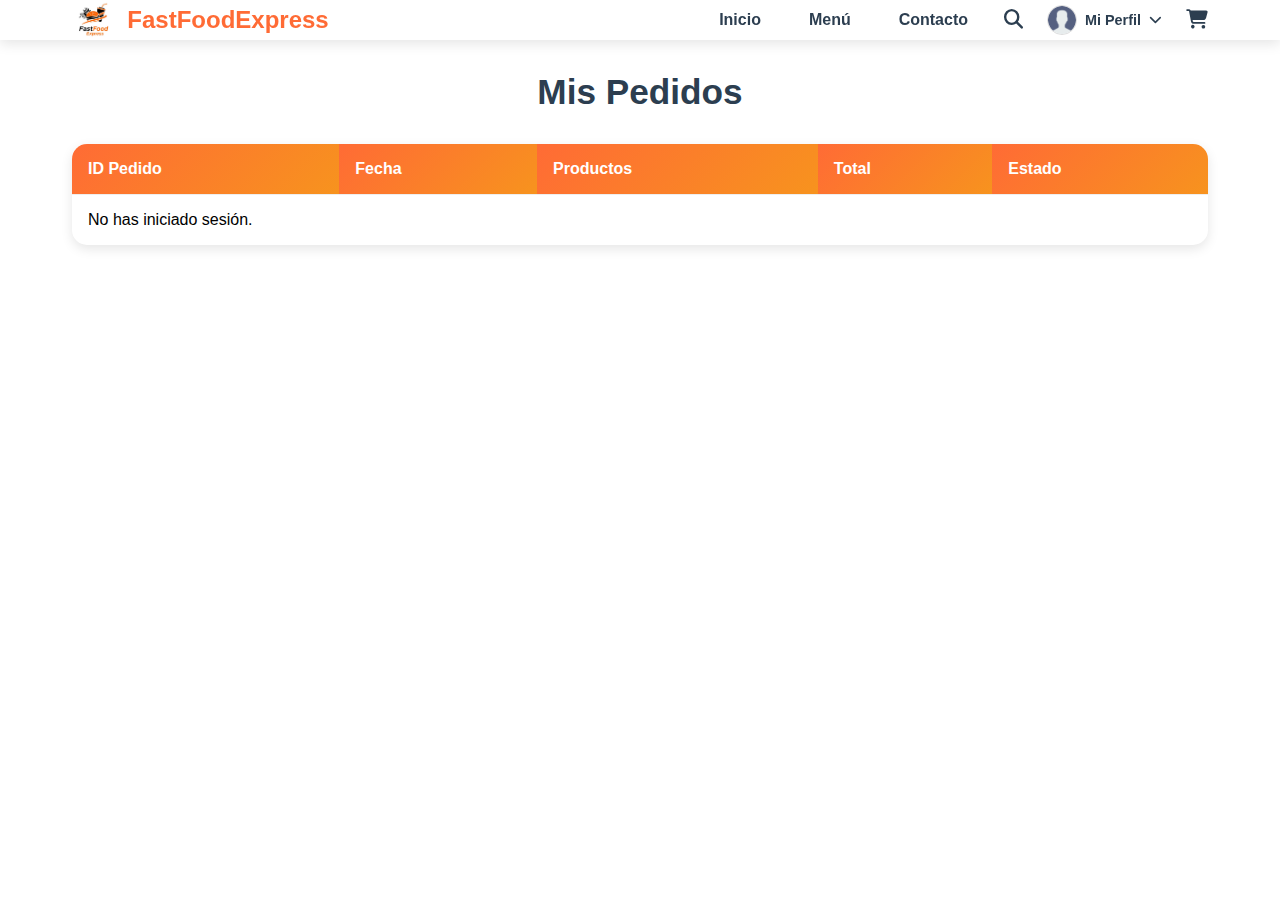
<file: pages/pedidos.html>
<!DOCTYPE html>
<html lang="es">
<head>
  <meta charset="UTF-8" />
  <meta name="viewport" content="width=device-width, initial-scale=1.0" />
  <title>Mis Pedidos</title>
  <link rel="stylesheet" href="../CSS/navbar.css" />
  <link rel="stylesheet" href="../CSS/global.css">
  <link rel="stylesheet" href="../CSS/admin.css" />
  <!-- ✅ Font Awesome para iconos -->
  <link rel="stylesheet" href="https://cdnjs.cloudflare.com/ajax/libs/font-awesome/6.4.0/css/all.min.css">
</head>
<body>
  <nav class="navbar">
    <div class="container">
      <div class="logo">
        <img src="../assets/images/logo.jpg" alt="Logo" />
        <span class="brand-name">FastFoodExpress</span>
      </div>
      <div class="nav-actions">
        <ul class="nav-links">
          <li><a href="../index.html">Inicio</a></li>
          <li><a href="productos.html">Menú</a></li>
          <li><a href="#contacto">Contacto</a></li>
        </ul>
        <button class="search-btn"><i class="fas fa-search"></i></button>
        <a href="perfil-cliente.html" class="user-profile-link" id="userProfileLink">
          <img src="../assets/images/default-avatar.png" alt="Perfil" class="user-avatar" id="navbarAvatar">
          <span class="user-name" id="navbarUserName">Mi Perfil</span>
          <i class="fas fa-chevron-down dropdown-icon"></i>
        </a>
        <a href="pedidos.html" class="cart-btn">
          <i class="fas fa-shopping-cart"></i>
          <span class="cart-count" id="cartCount">0</span>
        </a>
      </div>
    </div>
  </nav>

  <main class="admin-container">
    <h1>Mis Pedidos</h1>
    <table>
      <thead>
        <tr>
          <th>ID Pedido</th>
          <th>Fecha</th>
          <th>Productos</th>
          <th>Total</th>
          <th>Estado</th>
        </tr>
      </thead>
      <tbody id="pedidos-body">
        <!-- Se llenará con JS -->
      </tbody>
    </table>
  </main>

  <script src="../JS/main.js"></script>
  <script>
    // Función para cargar el perfil del usuario en la navbar
    function cargarPerfilNavbar() {
      const currentUser = JSON.parse(localStorage.getItem('currentUser'));
      const navbarAvatar = document.getElementById('navbarAvatar');
      const navbarUserName = document.getElementById('navbarUserName');
      
      if (currentUser) {
        navbarUserName.textContent = currentUser.nombre || 'Mi Perfil';
        if (currentUser.avatar) {
          navbarAvatar.src = currentUser.avatar;
        }
      } else {
        navbarUserName.textContent = 'Mi Perfil';
        navbarAvatar.src = '../assets/images/default-avatar.png';
      }
    }

    document.addEventListener('DOMContentLoaded', function() {
      cargarPerfilNavbar();

      const currentUser = JSON.parse(localStorage.getItem('currentUser'));
      const pedidos = JSON.parse(localStorage.getItem('pedidos')) || [];
      const pedidosBody = document.getElementById('pedidos-body');

      if (!currentUser) {
        pedidosBody.innerHTML = '<tr><td colspan="5">No has iniciado sesión.</td></tr>';
        return;
      }

      const misPedidos = pedidos.filter(p => p.cliente === currentUser.nombre);

      if (misPedidos.length === 0) {
        pedidosBody.innerHTML = '<tr><td colspan="5">No tienes pedidos aún.</td></tr>';
        return;
      }

      misPedidos.forEach(pedido => {
        let total = pedido.productos.reduce((sum, p) => sum + p.precio, 0);
        let productosNombres = pedido.productos.map(p => p.nombre).join(", ");

        const tr = document.createElement('tr');
        tr.innerHTML = `
          <td>${pedido.id}</td>
          <td>${pedido.fecha}</td>
          <td>${productosNombres}</td>
          <td>$${total.toFixed(2)}</td>
          <td><span class="estado-${pedido.estado}">${pedido.estado}</span></td>
        `;
        pedidosBody.appendChild(tr);
      });

      // Estilos para estados
      const style = document.createElement('style');
      style.textContent = `
        .estado-pendiente { color: #3498db; font-weight: bold; }
        .estado-enviado { color: #f39c12; font-weight: bold; }
        .estado-entregado { color: #27ae60; font-weight: bold; }
        .estado-cancelado { color: #e74c3c; font-weight: bold; }
      `;
      document.head.appendChild(style);
    });
  </script>
  <script src="../JS/carrito.js"></script>

</body>
</html>
</file>
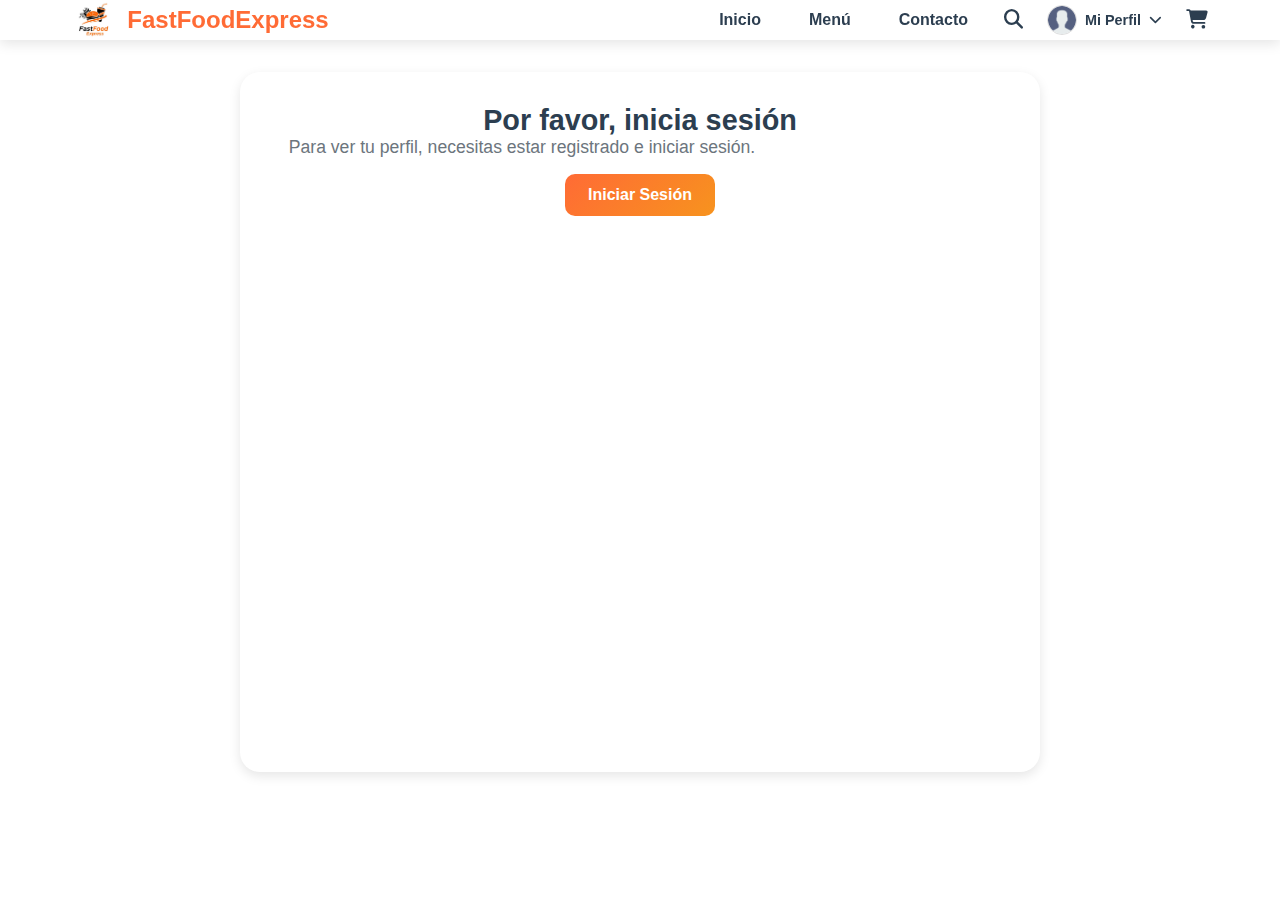
<file: pages/perfil-cliente.html>
<!DOCTYPE html>
<html lang="es">
<head>
  <meta charset="UTF-8" />
  <meta name="viewport" content="width=device-width, initial-scale=1.0" />
  <title>Mi Perfil</title>

  <!-- Estilos -->
  <link rel="stylesheet" href="../CSS/navbar.css" />
  <link rel="stylesheet" href="../CSS/global.css">
  <link rel="stylesheet" href="../CSS/perfil.css" />
  <link rel="stylesheet" href="https://cdnjs.cloudflare.com/ajax/libs/font-awesome/6.4.0/css/all.min.css">
</head>

<body>
  <!-- 🧭 NAVBAR -->
  <nav class="navbar">
    <div class="container">
      <div class="logo">
        <img src="../assets/images/logo.jpg" alt="Logo" />
        <span class="brand-name">FastFoodExpress</span>
      </div>

      <div class="nav-actions">
        <ul class="nav-links">
          <li><a href="../index.html">Inicio</a></li>
          <li><a href="productos.html">Menú</a></li>
          <li><a href="#contacto">Contacto</a></li>
        </ul>

        <button class="search-btn"><i class="fas fa-search"></i></button>

        <a href="perfil-cliente.html" class="user-profile-link" id="userProfileLink">
          <img src="../assets/images/default-avatar.png" alt="Perfil" class="user-avatar" id="navbarAvatar">
          <span class="user-name" id="navbarUserName">Mi Perfil</span>
          <i class="fas fa-chevron-down dropdown-icon"></i>
        </a>

        <a href="pedidos.html" class="cart-btn">
          <i class="fas fa-shopping-cart"></i>
          <span class="cart-count" id="cartCount">0</span>
        </a>
      </div>
    </div>
  </nav>

  <!-- 🧍‍♂️ PERFIL -->
  <main class="profile-container">

    <!-- 🚪 Si no hay usuario -->
    <div id="loginMessage" class="profile-message">
      <h2>Por favor, inicia sesión</h2>
      <p>Para ver tu perfil, necesitas estar registrado e iniciar sesión.</p>
      <a href="login.html" class="btn-primary">Iniciar Sesión</a>
    </div>

    <!-- 👤 Contenido del perfil -->
    <div id="profileContent" style="display: none;">
      <h1>Mi Perfil</h1>

      <!-- Encabezado -->
      <div class="profile-header">
        <div class="profile-avatar">
          <img src="../assets/images/default-avatar.png" alt="Foto de perfil" id="avatarImage">
          <input type="file" id="avatarUpload" accept="image/*" hidden>
          <label for="avatarUpload" class="change-avatar-btn">Cambiar foto</label>
        </div>

        <div class="profile-info">
          <h2 id="userName">Cargando...</h2>
          <p id="userEmail">Cargando email...</p>
        </div>
      </div>

      <!-- Configuración de cuenta -->
      <section class="profile-section">
        <h3>Configuración de Cuenta</h3>
        <form id="profileForm">
          <div class="form-group">
            <label for="nombre">Nombre Completo</label>
            <input type="text" id="nombre" required />
          </div>

          <div class="form-group">
            <label for="email">Correo Electrónico</label>
            <input type="email" id="email" required />
          </div>

          <div class="form-group">
            <label for="telefono">Número de Teléfono</label>
            <input type="tel" id="telefono" placeholder="+55 123 456 789" />
          </div>

          <div class="form-group">
            <label for="direccion">Dirección</label>
            <textarea id="direccion" rows="3"></textarea>
          </div>

          <button type="submit" class="save-btn">Guardar Cambios</button>
        </form>
      </section>

      <!-- Cambio de contraseña -->
      <section class="profile-section">
        <h3>Cambiar Contraseña</h3>
        <form id="passwordForm">
          <div class="form-group">
            <label for="currentPassword">Contraseña Actual</label>
            <input type="password" id="currentPassword" required />
          </div>
          <div class="form-group">
            <label for="newPassword">Nueva Contraseña</label>
            <input type="password" id="newPassword" required />
          </div>
          <div class="form-group">
            <label for="confirmPassword">Confirmar Nueva Contraseña</label>
            <input type="password" id="confirmPassword" required />
          </div>
          <button type="submit" class="save-btn">Actualizar Contraseña</button>
        </form>
      </section>

      <!-- Acciones -->
      <div class="profile-actions">
        <a href="pedidos.html" class="btn-primary">Ver Historial de Pedidos</a>
        <button id="logoutBtn" class="btn-secondary">Cerrar Sesión</button>
      </div>
    </div>
  </main>
  <!-- Modal de Cierre de Sesión -->
  <div id="logoutModal" class="modal-overlay">
    <div class="modal">
      <h2>¿Cerrar sesión?</h2>
      <p>Tu sesión actual se cerrará. ¿Deseas continuar?</p>
      <div class="modal-actions">
        <button id="confirmLogout" class="btn-danger">Sí, cerrar sesión</button>
        <button id="cancelLogout" class="btn-secondary">Cancelar</button>
      </div>
    </div>
  </div>

  <!-- Modal de cierre de sesión -->
  <div id="logoutModal" class="modal-overlay">
    <div class="modal">
      <h2>¿Cerrar sesión?</h2>
      <p>Tu sesión actual se cerrará. ¿Deseas continuar?</p>
      <div class="modal-actions">
        <button id="confirmLogout" class="btn-danger">Sí, cerrar sesión</button>
        <button id="cancelLogout" class="btn-secondary">Cancelar</button>
      </div>
    </div>
  </div>

  <!-- Pantalla de carga al cerrar sesión -->
  <div id="logoutLoader" class="loader-overlay">
    <div class="loader">
      <div class="spinner"></div>
      <p>Cerrando sesión...</p>
    </div>
  </div>

  <!-- Scripts -->
  <script src="../JS/perfil.js"></script>
  <script src="../JS/carrito.js"></script>
</body>
</html>
</file>
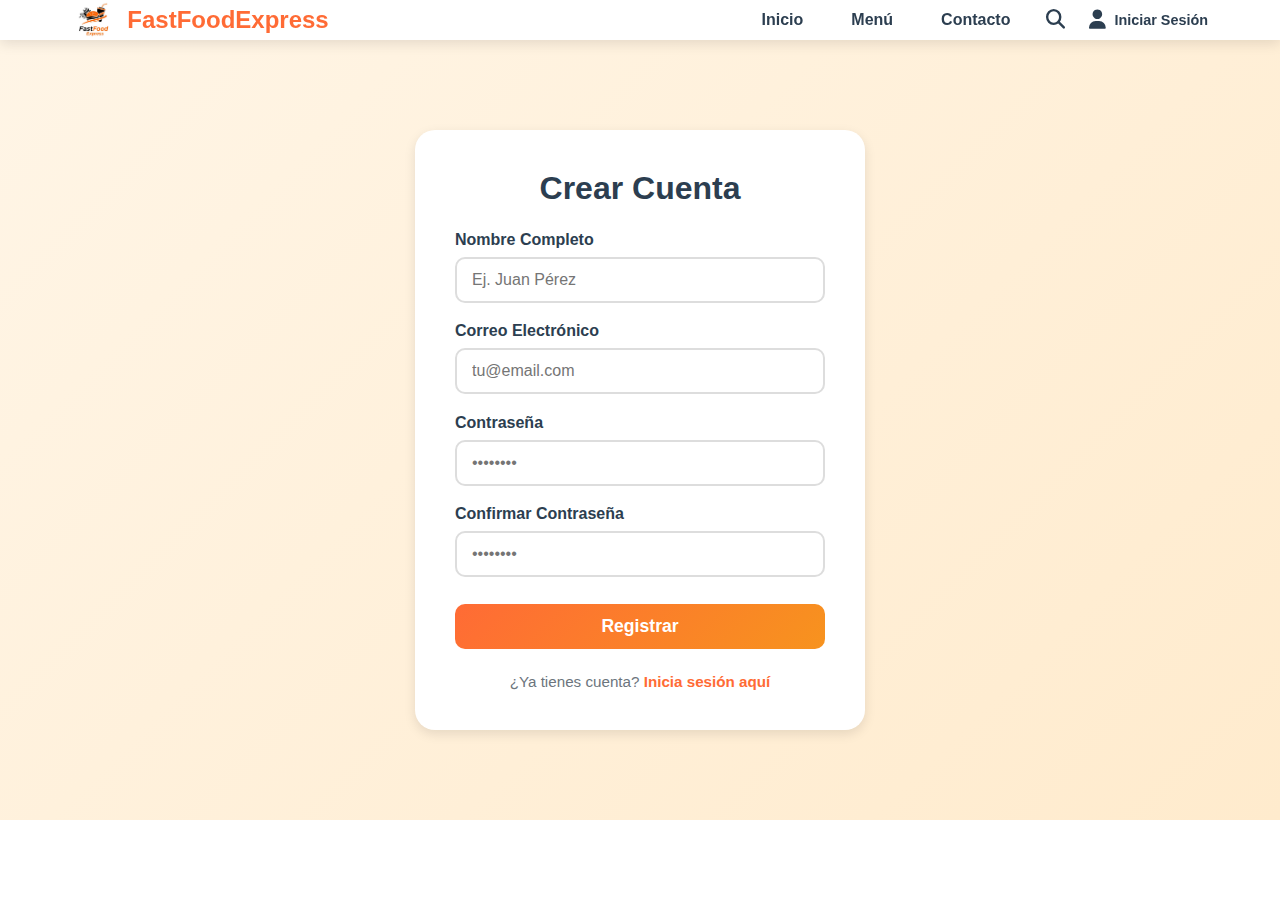
<file: pages/registro.html>
<!DOCTYPE html>
<html lang="es">
<head>
  <meta charset="UTF-8" />
  <meta name="viewport" content="width=device-width, initial-scale=1.0" />
  <title>Crear Cuenta</title>
  <link rel="stylesheet" href="../CSS/navbar.css" />
  <link rel="stylesheet" href="../CSS/registro.css" />
  <!-- ✅ Font Awesome para iconos -->
  <link rel="stylesheet" href="https://cdnjs.cloudflare.com/ajax/libs/font-awesome/6.4.0/css/all.min.css">
</head>
<body>
  <nav class="navbar">
    <div class="container">
      <div class="logo">
        <img src="../assets/images/logo.jpg" alt="Logo" />
        <span class="brand-name">FastFoodExpress</span>
      </div>
      <div class="nav-actions">
        <ul class="nav-links">
          <li><a href="../index.html">Inicio</a></li>
          <li><a href="productos.html">Menú</a></li>
          <li><a href="#contacto">Contacto</a></li>
        </ul>
        <button class="search-btn"><i class="fas fa-search"></i></button>
        <a href="login.html" class="user-profile-link">
          <i class="fas fa-user"></i>
          <span class="user-name">Iniciar Sesión</span>
        </a>
        </a>
      </div>
    </div>
  </nav>

  <section class="register-container">
    <div class="register-box">
      <h2>Crear Cuenta</h2>
      <form id="registerForm">
        <div class="form-group">
          <label for="nombre">Nombre Completo</label>
          <input type="text" id="nombre" placeholder="Ej. Juan Pérez" required />
        </div>
        <div class="form-group">
          <label for="email">Correo Electrónico</label>
          <input type="email" id="email" placeholder="tu@email.com" required />
        </div>
        <div class="form-group">
          <label for="password">Contraseña</label>
          <input type="password" id="password" placeholder="••••••••" required />
        </div>
        <div class="form-group">
          <label for="confirmPassword">Confirmar Contraseña</label>
          <input type="password" id="confirmPassword" placeholder="••••••••" required />
          <div id="password-error" class="error-message" style="display: none; color: #e74c3c; font-size: 0.9rem; margin-top: 0.5rem;"></div>
        </div>
        <button type="submit">Registrar</button>
      </form>
      <p>¿Ya tienes cuenta? <a href="login.html">Inicia sesión aquí</a></p>
    </div>
  </section>

  <script src="../JS/auth.js"></script>
  <script>
    // Función para actualizar el estado del carrito
    function actualizarCarritoNavbar() {
      const cartCount = document.getElementById('cartCount');
      if (cartCount) {
        const pedidos = JSON.parse(localStorage.getItem('pedidos')) || [];
        const currentUser = JSON.parse(localStorage.getItem('currentUser'));
        
        if (currentUser && pedidos.length > 0) {
          const misPedidos = pedidos.filter(p => p.cliente === currentUser.nombre);
          if (misPedidos.length > 0) {
            const ultimoPedido = misPedidos[misPedidos.length - 1];
            const estado = ultimoPedido.estado;
            
            // Contar productos en el último pedido
            let totalProductos = ultimoPedido.productos ? ultimoPedido.productos.length : 0;
            
            if (totalProductos > 0) {
              cartCount.textContent = totalProductos;
              cartCount.style.display = 'block';
            } else {
              cartCount.style.display = 'none';
            }
          } else {
            cartCount.style.display = 'none';
          }
        } else {
          cartCount.style.display = 'none';
        }
      }
    }

    // Función para validar contraseñas
    function validarContraseñas() {
      const password = document.getElementById('password').value;
      const confirmPassword = document.getElementById('confirmPassword').value;
      const errorDiv = document.getElementById('password-error');
      
      if (password !== confirmPassword) {
        errorDiv.textContent = 'Las contraseñas no coinciden';
        errorDiv.style.display = 'block';
        return false;
      } else {
        errorDiv.style.display = 'none';
        return true;
      }
    }

    // Validar en tiempo real cuando el usuario escribe en el campo de confirmación
    document.getElementById('confirmPassword').addEventListener('input', function() {
      if (this.value.length > 0) {
        validarContraseñas();
      } else {
        document.getElementById('password-error').style.display = 'none';
      }
    });

    // Validar en tiempo real cuando el usuario escribe en el campo de contraseña
    document.getElementById('password').addEventListener('input', function() {
      const confirmPassword = document.getElementById('confirmPassword').value;
      if (confirmPassword.length > 0) {
        validarContraseñas();
      }
    });

    // Manejar el envío del formulario
    document.getElementById('registerForm').addEventListener('submit', function(e) {
      e.preventDefault();
      
      // Validar contraseñas antes de enviar
      if (!validarContraseñas()) {
        return;
      }
      
      const nombre = document.getElementById('nombre').value;
      const email = document.getElementById('email').value;
      const password = document.getElementById('password').value;
      
      // Aquí iría tu lógica de registro
      // Por ahora, simulamos el registro
      alert('¡Registro exitoso!');
      
      // Redirigir al login después del registro
      window.location.href = 'login.html';
    });

    // Cargar todo cuando la página cargue
    document.addEventListener('DOMContentLoaded', function() {
      actualizarCarritoNavbar();
    });
  </script>
</body>
</html>
</file>
<file: CSS/navbar.css>
:root {
    --primary: #FF6B35;
    --secondary: #F7931E;
    --dark: #2C3E50;
    --light: #F8F9FA;
    --white: #FFFFFF;
    --gray: #6C757D;
    --shadow: 0 2px 10px rgba(0,0,0,0.1);
}

body {
    padding: 40px 0 0 0;
}

* {
    margin: 0;
    padding: 0;
    box-sizing: border-box;
    font-family: 'Segoe UI', Tahoma, Geneva, Verdana, sans-serif;
}

/* Navbar Minimalista */
.navbar {
    position: fixed;
    background: white;
    box-shadow: var(--shadow);
    top: 0;
    left: 0;
    width: 100%;
    z-index: 1000;
}

.navbar .container {
    display: flex;
    justify-content: space-between;
    align-items: center;
    max-width: 1200px;
    margin: 0 auto;
    padding: 0 2rem;
}

.logo {
    display: flex;
    align-items: center;
    gap: 10px;
}

.logo img {
    height: 40px;
    width: auto;
    object-fit: contain;
}

.brand-name {
    color: var(--primary);
    font-size: 1.5rem;
    font-weight: 700;
}

/* Nav actions con enlaces integrados */
.nav-actions {
    display: flex;
    align-items: center;
    gap: 1.5rem;
}

/* Enlaces de navegación en la derecha */
.nav-links {
    display: flex;
    list-style: none;
    gap: 1.5rem;
    margin: 0;
}

.nav-links a {
    color: var(--dark);
    text-decoration: none;
    font-weight: 600;
    font-size: 1rem;
    transition: all 0.3s ease;
    padding: 8px 12px;
    border-radius: 8px;
}

.nav-links a:hover {
    color: var(--primary);
    background: rgba(255, 107, 53, 0.1);
    transform: translateY(-2px);
}

/* Iconos de acción */
.search-btn, .user-profile-link, .cart-btn {
    background: transparent;
    border: none;
    cursor: pointer;
    font-size: 1.2rem;
    color: var(--dark);
    transition: all 0.3s ease;
    text-decoration: none;
    display: flex;
    align-items: center;
    gap: 0.5rem;
}

.search-btn:hover, .user-profile-link:hover, .cart-btn:hover {
    color: var(--primary);
    transform: translateY(-2px);
}

.user-avatar {
    width: 30px;
    height: 30px;
    border-radius: 50%;
    object-fit: cover;
    background: var(--light);
    border: 1px solid #ddd;
    display: block;
}

.user-name {
    color: var(--dark);
    font-weight: 600;
    font-size: 0.9rem;
    white-space: nowrap;
}

.user-profile-link {
    white-space: nowrap;
}

.dropdown-icon {
    color: var(--dark);
    font-size: 0.8rem;
}

.cart-btn {
  position: relative;
  display: inline-flex;
  align-items: center;
  justify-content: center;
}

.cart-count {
  position: absolute;
  top: -6px;          /* sube un poco menos */
  right: -5px;        /* acerca un poco más al ícono */
  background: var(--primary);
  color: white;
  border-radius: 50%;
  width: 15px;
  height: 15px;
  display: flex;
  align-items: center;
  justify-content: center;
  font-size: 0.6rem;
  font-weight: bold;
  line-height: 1;
  box-shadow: 0 2px 5px rgba(0, 0, 0, 0.15);
  transition: transform 0.2s ease;
}

/* ✨ Animación sutil al actualizar */
.cart-count.updated {
  transform: scale(1.25);
}




/* Responsive Navbar */
@media (max-width: 768px) {
    .navbar .container {
        padding: 0 1rem;
        flex-wrap: wrap;
        gap: 1rem;
    }
    
    .logo {
        gap: 5px;
    }
    
    .logo img {
        height: 35px;
    }
    
    .brand-name {
        font-size: 1.3rem;
    }
    
    .nav-actions {
        gap: 1rem;
    }
    
    .nav-links {
        gap: 1rem;
    }
    
    .nav-links a {
        font-size: 0.9rem;
        padding: 6px 10px;
    }
    
    .search-btn, .user-profile-link, .cart-btn {
        font-size: 1.1rem;
    }
    
    .cart-count {
        width: 18px;
        height: 18px;
        font-size: 0.6rem;
    }
}

@media (max-width: 480px) {
    .nav-links {
        gap: 0.5rem;
    }
    
    .nav-links a {
        font-size: 0.8rem;
        padding: 5px 8px;
    }
    
    .nav-actions {
        gap: 0.5rem;
    }
    
    .search-btn, .user-profile-link, .cart-btn {
        font-size: 1rem;
    }
    
    .user-name {
        display: none;
    }
    
    .dropdown-icon {
        display: none;
    }
}
/* === 🛒 CARRITO DESPLEGABLE FIJO DEBAJO DEL NAVBAR === */
.cart-dropdown {
  position: fixed;
  top: 70px; /* justo debajo del navbar */
  right: 25px;
  background: #fff;
  border-radius: 12px;
  box-shadow: 0 6px 20px rgba(0, 0, 0, 0.15);
  width: 340px;
  display: none;
  flex-direction: column;
  overflow: hidden;
  z-index: 1100;
  border: 1px solid #e5e5e5;
  animation: fadeIn 0.2s ease-in-out;
  transition: all 0.25s ease;
}

.cart-dropdown.open {
  display: flex;
}

/* --- Encabezado --- */
.cart-dropdown-header {
  display: flex;
  justify-content: space-between;
  align-items: center;
  background-color: #ff5722;
  color: white;
  padding: 12px 16px;
  font-weight: 600;
  font-size: 16px;
}

.cart-dropdown-header h4 {
  margin: 0;
  font-size: 16px;
}

.close-cart {
  background: transparent;
  border: none;
  color: white;
  font-size: 18px;
  cursor: pointer;
  transition: transform 0.2s;
}

.close-cart:hover {
  transform: scale(1.2);
}

/* --- Lista de productos --- */
.cart-items {
  max-height: 280px;
  overflow-y: auto;
  padding: 10px 15px;
  background-color: #fafafa;
}

.cart-items::-webkit-scrollbar {
  width: 6px;
}

.cart-items::-webkit-scrollbar-thumb {
  background-color: #ccc;
  border-radius: 4px;
}

.cart-item {
  display: flex;
  justify-content: space-between;
  align-items: center;
  background: white;
  padding: 10px;
  margin-bottom: 8px;
  border-radius: 8px;
  border: 1px solid #eee;
  box-shadow: 0 2px 4px rgba(0, 0, 0, 0.03);
  transition: transform 0.15s ease;
}

.cart-item:hover {
  transform: scale(1.02);
}

.cart-item span {
  font-size: 14px;
  color: #333;
}

.cart-actions {
  display: flex;
  align-items: center;
  gap: 10px;
}

.cart-actions span {
  font-weight: 600;
  color: #ff5722;
}

.remove-btn {
  background: #ffdddd;
  border: none;
  border-radius: 6px;
  color: #d33;
  font-size: 14px;
  cursor: pointer;
  padding: 4px 7px;
  transition: background 0.2s, transform 0.2s;
}

.remove-btn:hover {
  background: #ffbaba;
  transform: scale(1.1);
}

/* --- Footer del carrito --- */
.cart-dropdown-footer {
  background-color: #fff;
  border-top: 1px solid #eee;
  padding: 15px;
  display: flex;
  flex-direction: column;
  gap: 8px;
}

.cart-total {
  font-size: 15px;
  font-weight: bold;
  text-align: right;
  color: #333;
}

.cart-action-btn {
  display: block;
  width: 100%;
  padding: 10px;
  border: none;
  border-radius: 8px;
  background-color: #ff5722;
  color: white;
  font-size: 14px;
  font-weight: 600;
  cursor: pointer;
  transition: background-color 0.2s, transform 0.2s;
}

.cart-action-btn:hover {
  background-color: #e64a19;
  transform: translateY(-2px);
}

.cart-action-btn.secondary {
  background-color: #555;
}

.cart-action-btn.secondary:hover {
  background-color: #333;
}

/* --- Texto vacío --- */
.empty {
  text-align: center;
  padding: 25px;
  color: #888;
  font-size: 14px;
}

/* --- Animación suave --- */
@keyframes fadeIn {
  from {
    opacity: 0;
    transform: translateY(-10px);
  }
  to {
    opacity: 1;
    transform: translateY(0);
  }
}
</file>
<file: CSS/global.css>
/* === GLOBAL MODALS & ALERTAS === */
.modal-overlay {
  position: fixed;
  top: 0;
  left: 0;
  width: 100%;
  height: 100%;
  background: rgba(0,0,0,0.6);
  display: flex;
  justify-content: center;
  align-items: center;
  z-index: 9999;
  animation: fadeIn 0.2s ease-in-out;
}

.modal-content {
  background: #fff;
  padding: 1.5rem 2rem;
  border-radius: 12px;
  box-shadow: 0 5px 20px rgba(0,0,0,0.2);
  text-align: center;
  max-width: 320px;
  animation: slideUp 0.3s ease;
}

.modal-content h2 {
  font-size: 1.3rem;
  margin-bottom: 8px;
}

.modal-content p {
  color: #444;
  margin-bottom: 16px;
}

.modal-content button {
  color: #fff;
  border: none;
  border-radius: 8px;
  padding: 8px 18px;
  font-weight: 600;
  cursor: pointer;
  transition: opacity 0.2s ease;
}

.modal-content button:hover {
  opacity: 0.9;
}

@keyframes fadeIn {
  from { opacity: 0; }
  to { opacity: 1; }
}

@keyframes slideUp {
  from { transform: translateY(40px); opacity: 0; }
  to { transform: translateY(0); opacity: 1; }
}
</file>
<file: CSS/admin.css>
:root {
    --primary: #FF6B35;
    --secondary: #F7931E;
    --dark: #2C3E50;
    --light: #F8F9FA;
    --white: #FFFFFF;
    --gray: #6C757D;
    --shadow: 0 4px 12px rgba(0,0,0,0.1);
    --estado-pendiente: #3498db;
    --estado-enviado: #f39c12;
    --estado-entregado: #27ae60;
    --estado-cancelado: #e74c3c;
}

.admin-container {
    padding: 2rem;
    max-width: 1200px;
    margin: 0 auto;
}

.admin-container h1 {
    color: var(--dark);
    margin-bottom: 2rem;
    font-size: 2.2rem;
    font-weight: 700;
    text-align: center;
}

table {
    width: 100%;
    border-collapse: collapse;
    background: white;
    border-radius: 15px;
    overflow: hidden;
    box-shadow: var(--shadow);
}

th, td {
    padding: 1rem;
    text-align: left;
    border-bottom: 1px solid #eee;
}

th {
    background: linear-gradient(135deg, var(--primary), var(--secondary));
    color: white;
    font-weight: 600;
}

tr:last-child td {
    border-bottom: none;
}

tr:hover {
    background-color: #f8f9fa;
}

.estado-pendiente { color: var(--estado-pendiente); font-weight: bold; }
.estado-enviado { color: var(--estado-enviado); font-weight: bold; }
.estado-entregado { color: var(--estado-entregado); font-weight: bold; }
.estado-cancelado { color: var(--estado-cancelado); font-weight: bold; }

/* Responsive Design */
@media (max-width: 768px) {
    .admin-container {
        padding: 1rem;
    }
    
    .admin-container h1 {
        font-size: 1.8rem;
    }
    
    th, td {
        padding: 0.8rem;
        font-size: 0.9rem;
    }
    
    table {
        font-size: 0.85rem;
    }
}
</file>
<file: CSS/perfil.css>
:root {
    --primary: #FF6B35;
    --secondary: #F7931E;
    --dark: #2C3E50;
    --light: #F8F9FA;
    --white: #FFFFFF;
    --gray: #6C757D;
    --shadow: 0 4px 12px rgba(0,0,0,0.1);
}

.profile-container {
    max-width: 800px;
    margin: 2rem auto;
    padding: 2rem;
    background: white;
    border-radius: 20px;
    box-shadow: var(--shadow);
    display: flex;
    flex-direction: column;
    align-items: stretch;
    min-height: calc(100vh - 200px);
}

.profile-container h1 {
    color: var(--dark);
    margin-bottom: 1.5rem;
    font-size: 2rem;
    font-weight: 700;
    text-align: center;
}

.profile-message {
    text-align: center;
    display: flex;
    flex-direction: column;
    align-items: center;
    justify-content: center;
    gap: 1.5rem;
    min-height: 300px;
    width: 100%;
    margin: 0 auto;
}

.profile-message h2 {
    color: var(--dark);
    font-size: 1.8rem;
    font-weight: 600;
    margin: 0;
}

.profile-message p {
    color: var(--gray);
    font-size: 1.1rem;
    margin: 0;
    max-width: 500px;
}

.profile-message .btn-primary {
    margin-top: 1rem;
}

.profile-header {
    display: flex;
    align-items: center;
    gap: 2rem;
    padding: 1.5rem;
    background: #f8f9fa;
    border-radius: 15px;
    margin-bottom: 2rem;
}

.profile-avatar {
    position: relative;
    width: 120px;
    height: 120px;
    border-radius: 50%;
    overflow: hidden;
    border: 3px solid var(--primary);
}

.profile-avatar img {
    width: 100%;
    height: 100%;
    object-fit: cover;
}

.change-avatar-btn {
    position: absolute;
    bottom: 5px;
    right: 5px;
    background: var(--primary);
    color: white;
    padding: 5px 10px;
    border-radius: 5px;
    font-size: 0.8rem;
    cursor: pointer;
    transition: all 0.3s ease;
}

.change-avatar-btn:hover {
    background: var(--secondary);
}

.profile-info h2 {
    color: var(--dark);
    margin: 0 0 0.5rem;
    font-size: 1.5rem;
    font-weight: 600;
}

.profile-info p {
    color: var(--gray);
    margin: 0;
    font-size: 1rem;
}

.profile-section {
    margin-bottom: 2rem;
    padding: 1.5rem;
    background: #f8f9fa;
    border-radius: 15px;
}

.profile-section h3 {
    color: var(--dark);
    margin-bottom: 1rem;
    font-size: 1.3rem;
    font-weight: 600;
}

.form-group {
    margin-bottom: 1.2rem;
}

.form-group label {
    display: block;
    margin-bottom: 0.5rem;
    font-weight: 600;
    color: var(--dark);
}

.form-group input,
.form-group textarea {
    width: 100%;
    padding: 12px 15px;
    border: 2px solid #ddd;
    border-radius: 10px;
    font-size: 1rem;
    outline: none;
    transition: all 0.3s ease;
}

.form-group input:focus,
.form-group textarea:focus {
    border-color: var(--primary);
    box-shadow: 0 0 0 3px rgba(255, 107, 53, 0.1);
}

.save-btn {
    background: linear-gradient(135deg, var(--primary), var(--secondary));
    color: white;
    border: none;
    padding: 12px;
    border-radius: 10px;
    font-size: 1.1rem;
    font-weight: bold;
    cursor: pointer;
    transition: all 0.3s ease;
    width: 100%;
    margin-top: 0.5rem;
}

.save-btn:hover {
    transform: translateY(-2px);
    box-shadow: 0 5px 15px rgba(255, 107, 53, 0.4);
}

.profile-actions {
    display: flex;
    gap: 1rem;
    margin-top: 2rem;
    flex-wrap: wrap;
}

.btn-primary,
.btn-secondary {
    padding: 12px 20px;
    border-radius: 10px;
    font-weight: bold;
    text-decoration: none;
    text-align: center;
    transition: all 0.3s ease;
    min-width: 150px;
    display: inline-block;
    cursor: pointer;
    border: none;
}

.btn-primary {
    background: linear-gradient(135deg, var(--primary), var(--secondary));
    color: white;
}

.btn-secondary {
    background: white;
    color: var(--primary);
    border: 2px solid var(--primary);
}

.btn-primary:hover {
    transform: translateY(-2px);
    box-shadow: 0 5px 15px rgba(255, 107, 53, 0.4);
}

.btn-secondary:hover {
    background: var(--primary);
    color: white;
    transform: translateY(-2px);
    box-shadow: 0 5px 15px rgba(255, 107, 53, 0.4);
}

/* Responsive Design */
@media (max-width: 768px) {
    .profile-container {
        padding: 1.5rem;
        margin: 1rem;
    }
    
    .profile-header {
        flex-direction: column;
        gap: 1rem;
        text-align: center;
    }
    
    .profile-avatar {
        width: 100px;
        height: 100px;
    }
    
    .profile-info h2 {
        font-size: 1.3rem;
    }
    
    .profile-section {
        padding: 1rem;
    }
    
    .form-group input,
    .form-group textarea {
        padding: 10px 12px;
        font-size: 0.95rem;
    }
    
    .save-btn {
        padding: 10px;
        font-size: 1rem;
    }
}

/* === MODAL DE CONFIRMACIÓN === */
.modal-overlay {
  position: fixed;
  inset: 0;
  background: rgba(0, 0, 0, 0.5);
  display: none;
  align-items: center;
  justify-content: center;
  z-index: 2000;
  backdrop-filter: blur(2px);
}

.modal-overlay.active {
  display: flex;
  animation: fadeIn 0.25s ease-in-out;
}

.modal {
  background: #fff;
  padding: 25px 30px;
  border-radius: 12px;
  text-align: center;
  box-shadow: 0 5px 15px rgba(0,0,0,0.25);
  width: 320px;
  animation: slideDown 0.3s ease-out;
}

.modal h2 {
  margin-bottom: 10px;
  font-size: 20px;
}

.modal p {
  color: #555;
  margin-bottom: 20px;
  font-size: 15px;
}

.modal-actions {
  display: flex;
  justify-content: space-between;
  gap: 10px;
}

.btn-danger {
  background-color: #e74c3c;
  color: white;
  padding: 10px 15px;
  border: none;
  border-radius: 8px;
  cursor: pointer;
  flex: 1;
  transition: background 0.2s ease;
}

.btn-danger:hover {
  background-color: #c0392b;
}

.btn-secondary {
  background-color: #555;
  color: white;
  padding: 10px 15px;
  border: none;
  border-radius: 8px;
  cursor: pointer;
  flex: 1;
  transition: background 0.2s ease;
}

.btn-secondary:hover {
  background-color: #333;
}

@keyframes fadeIn {
  from { opacity: 0; }
  to { opacity: 1; }
}

@keyframes slideDown {
  from { transform: translateY(-20px); opacity: 0; }
  to { transform: translateY(0); opacity: 1; }
}

/* === PANTALLA DE CARGA DE CIERRE DE SESIÓN === */
.loader-overlay {
  position: fixed;
  inset: 0;
  background: rgba(255, 255, 255, 0.9);
  display: none;
  align-items: center;
  justify-content: center;
  flex-direction: column;
  z-index: 3000;
}

.loader-overlay.active {
  display: flex;
  animation: fadeIn 0.3s ease-in-out;
}

.loader {
  text-align: center;
}

.spinner {
  width: 60px;
  height: 60px;
  border: 6px solid #e0e0e0;
  border-top-color: var(--primary, #ff5722);
  border-radius: 50%;
  animation: spin 1s linear infinite;
  margin: 0 auto 15px;
}

.loader p {
  font-size: 16px;
  color: #333;
  font-weight: 500;
}

@keyframes spin {
  to {
    transform: rotate(360deg);
  }
}
</file>
<file: CSS/registro.css>
:root {
    --primary: #FF6B35;
    --secondary: #F7931E;
    --dark: #2C3E50;
    --light: #F8F9FA;
    --white: #FFFFFF;
    --gray: #6C757D;
    --shadow: 0 4px 12px rgba(0,0,0,0.1);
}

/* Register Container */
.register-container {
    display: flex;
    justify-content: center;
    align-items: center;
    min-height: calc(100vh - 120px);
    padding: 2rem;
    background: linear-gradient(135deg, #FFF5E6, #FFEBCD);
}

.register-box {
    background: white;
    padding: 2.5rem;
    border-radius: 20px;
    box-shadow: var(--shadow);
    width: 100%;
    max-width: 450px;
    text-align: center;
}

.register-box h2 {
    color: var(--dark);
    margin-bottom: 1.5rem;
    font-size: 2rem;
    font-weight: 700;
}

/* Form Styles */
.form-group {
    margin-bottom: 1.2rem;
    text-align: left;
}

.form-group label {
    display: block;
    margin-bottom: 0.5rem;
    font-weight: 600;
    color: var(--dark);
}

.form-group input {
    width: 100%;
    padding: 12px 15px;
    border: 2px solid #ddd;
    border-radius: 10px;
    font-size: 1rem;
    outline: none;
    transition: all 0.3s ease;
}

.form-group input:focus {
    border-color: var(--primary);
    box-shadow: 0 0 0 3px rgba(255, 107, 53, 0.1);
}

/* Estilo para campo de error */
.form-group input.error {
    border-color: #e74c3c;
    box-shadow: 0 0 0 3px rgba(231, 76, 60, 0.1);
}

#registerForm button {
    background: linear-gradient(135deg, var(--primary), var(--secondary));
    color: white;
    border: none;
    padding: 12px;
    border-radius: 10px;
    font-size: 1.1rem;
    font-weight: bold;
    cursor: pointer;
    transition: all 0.3s ease;
    width: 100%;
    margin-top: 0.5rem;
}

#registerForm button:hover {
    transform: translateY(-2px);
    box-shadow: 0 5px 15px rgba(255, 107, 53, 0.4);
}

/* Register Links */
.register-box p {
    margin-top: 1.5rem;
    color: var(--gray);
    font-size: 0.95rem;
}

.register-box p a {
    color: var(--primary);
    text-decoration: none;
    font-weight: bold;
}

.register-box p a:hover {
    color: var(--secondary);
    text-decoration: underline;
}

/* Mensaje de error */
.error-message {
    color: #e74c3c;
    font-size: 0.9rem;
    margin-top: 0.5rem;
    display: none;
}

/* Responsive Design */
@media (max-width: 480px) {
    .register-container {
        padding: 1rem;
        min-height: calc(100vh - 100px);
    }
    
    .register-box {
        padding: 2rem 1.5rem;
    }
    
    .register-box h2 {
        font-size: 1.5rem;
    }
    
    .form-group input {
        padding: 10px 12px;
        font-size: 0.95rem;
    }
    
    #registerForm button {
        padding: 10px;
        font-size: 1rem;
    }
}

/* --- Pantalla de carga --- */
.loader-overlay {
  position: fixed;
  top: 0; left: 0;
  width: 100%; height: 100%;
  background: rgba(255, 255, 255, 0.9);
  display: flex;
  flex-direction: column;
  align-items: center;
  justify-content: center;
  z-index: 9999;
}

.loader {
  border: 6px solid #f3f3f3;
  border-top: 6px solid #007bff;
  border-radius: 50%;
  width: 60px;
  height: 60px;
  animation: spin 1s linear infinite;
}

.loader-text {
  margin-top: 15px;
  font-size: 1.1rem;
  color: #333;
  font-weight: 500;
}

@keyframes spin {
  0% { transform: rotate(0deg); }
  100% { transform: rotate(360deg); }
}
</file>
